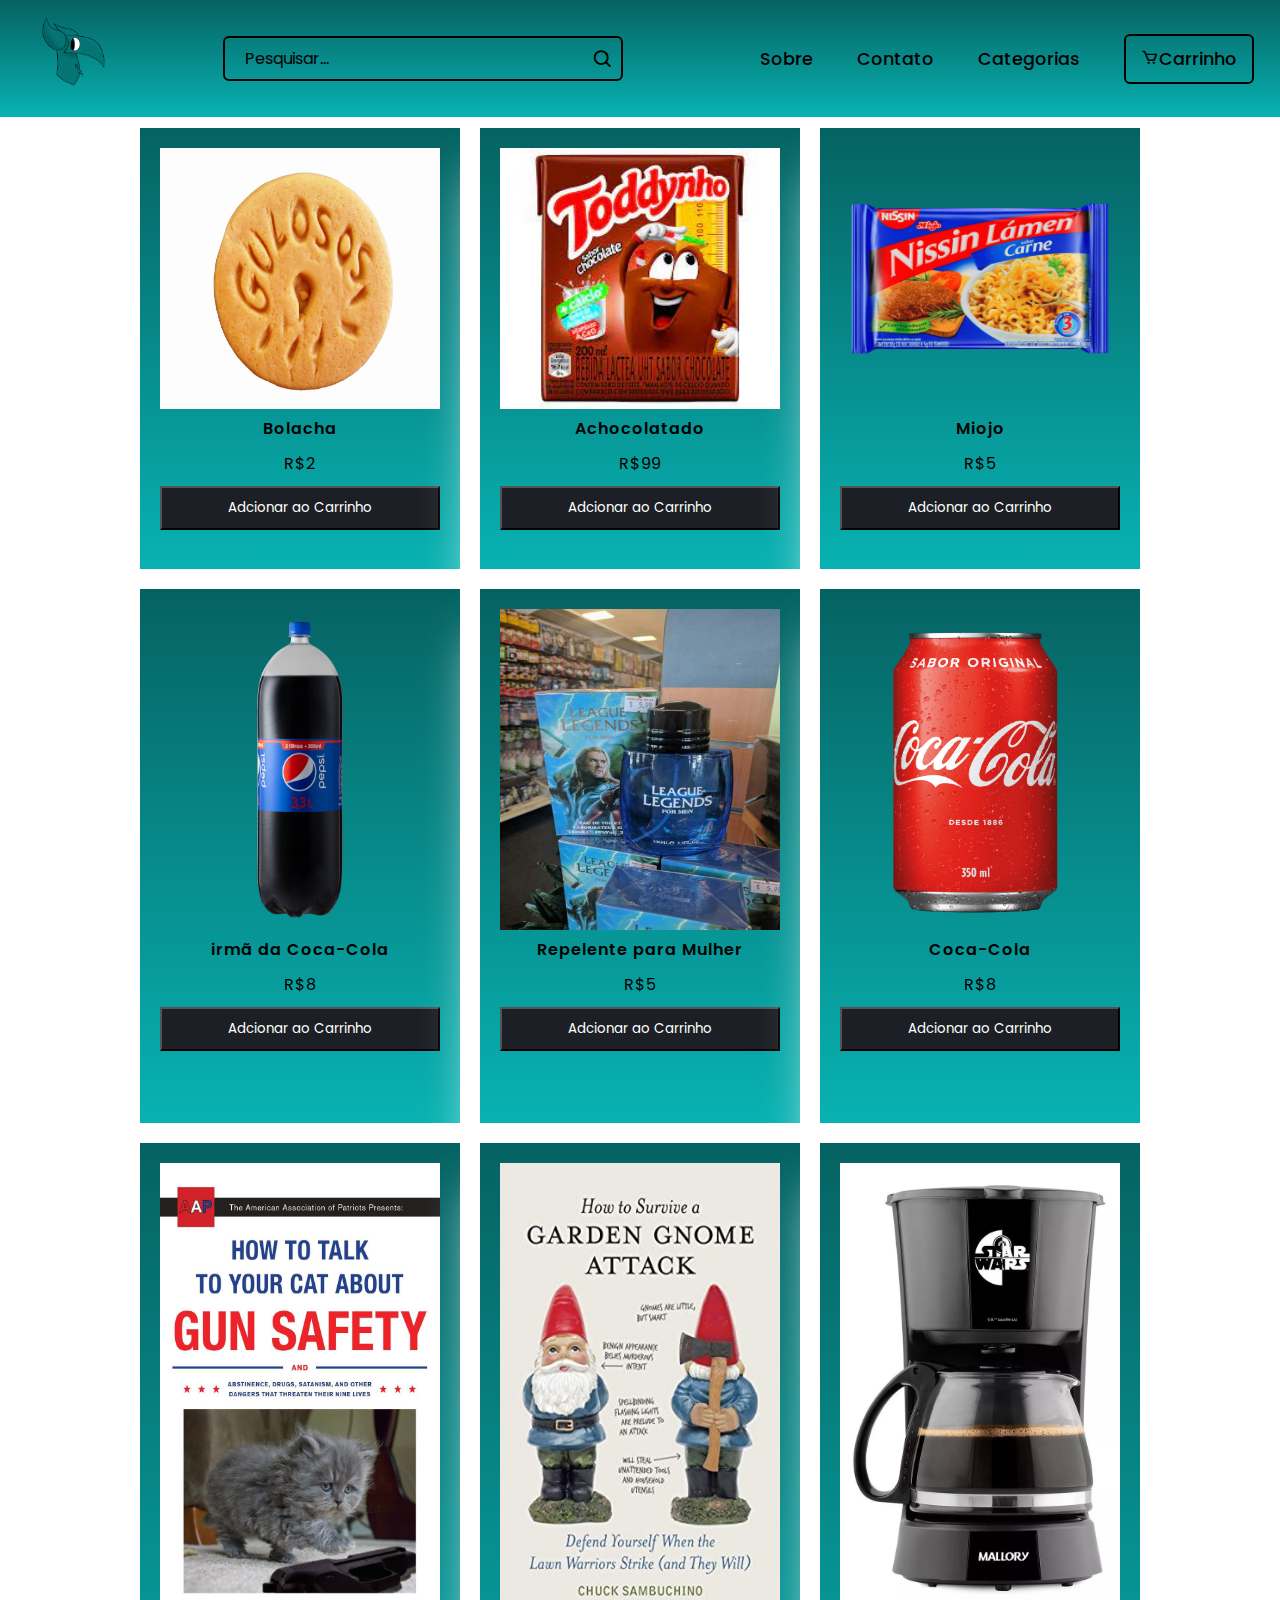
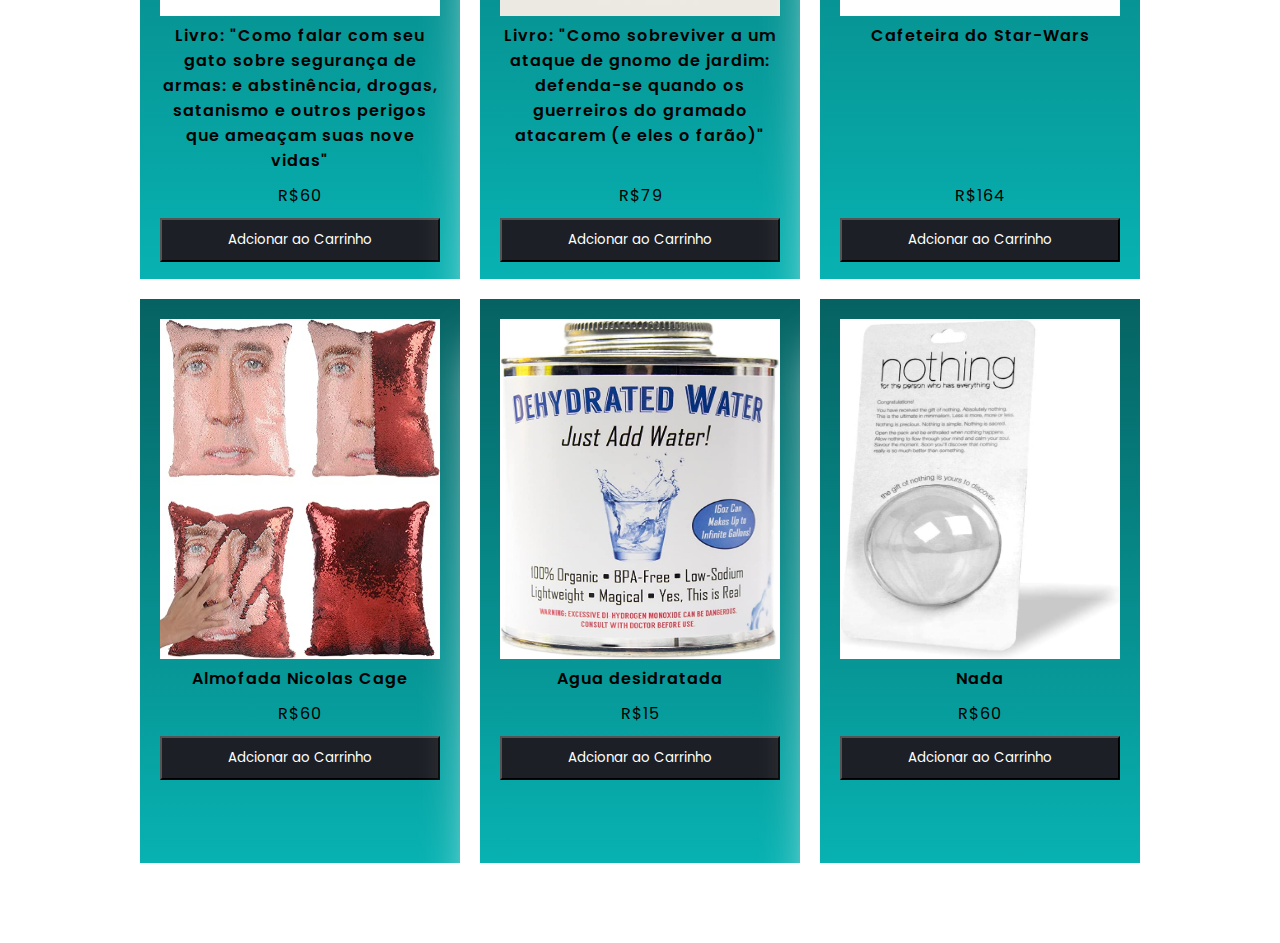
<file: index.html>
<!DOCTYPE html>
<html lang="pt-br">

<head>
    <meta charset="UTF-8">
    <meta http-equiv="X-UA-Compatible" content="IE=edge">
    <meta name="viewport" content="width=device-width, initial-scale=1.0">
    <title>Navory Shopping Machine</title>
    <link rel="stylesheet" href="style.css">
    <link rel="shortcut icon" href="Logo NSM.png" type="image/png">
    <link href='https://unpkg.com/boxicons@2.1.4/css/boxicons.min.css' rel='stylesheet'>
</head>

<body class="">
    <header class="header1">
        <a href="index.html" class="Home"><img src="Logo NSM.png" alt="NSM Logo" class="logopic"></a>
        <form action="#" class="Search-bar">
            <input type="search" placeholder="Pesquisar...">
            <button type="submit"><i class='bx bx-search'></i></button>
        </form>
        <nav class="navegador">
            <a href="Sobre/index.html">Sobre</a>
            <a href="#">Contato</a>
            <a href="#">Categorias</a>
            <button class="shopping"><i class='bx bx-cart'></i>Carrinho</button>
        </nav>
    </header>
    <div class="container">
        <div class="list">

        </div>
    </div>
    <div class="card">
        <h1>Carrinho</h1>
        <ul class="listCard">
        </ul>
        <div class="checkOut">
            <a href="https://www.mastercard.com.br/pt-br/consumidores/encontre-seu-cartao.html">
                <div><button class="pagamento">Pagamento</button></div>
            </a>
        </div>
        <div class="checkOut">
            <div class="closeShopping">Fechar</div>
            <div class="total">R$0,00</div>
        </div>

    </div>
    <script src="index.js"></script>
</body>

</html>
</file>
<file: style.css>
@import url("https://fonts.googleapis.com/css2?family=Poppins:wght@400;500;600;700&family=Press+Start+2P&display=swap");

* {
  margin: 0;
  padding: 0;
  box-sizing: border-box;
  font-family: "Poppins", sans-serif;
}

body {
  margin-top: 10%;
  grid-template-columns: repeat(auto-fill);
  overflow-x: hidden;
}

.header1 {
  position: fixed;
  top: 0;
  left: 0;
  width: 100%;
  padding: 5px 2%;
  background: linear-gradient(#066262, #08b2b2);
  display: flex;
  justify-content: space-between;
  align-items: center;
  z-index: 100;
}

.logopic {
  width: 100px;
  height: 100px;
  pointer-events: none;
}

.navegador a {
  color: black;
  position: relative;
  font-size: 1.1em;
  text-decoration: none;
  font-weight: 500;
  margin-left: 40px;
}

.navegador a::after {
  content: "";
  position: absolute;
  left: 0;
  bottom: -6px;
  width: 100%;
  height: 3px;
  background: black;
  border-radius: 5px;
  transform-origin: right;
  transform: scaleX(0);
  transition: transform 0.3s;
}

.navegador a:hover::after {
  transform: scaleX(1);
}

.Home {
  color: black;
  text-decoration: none;
}

.Home::after {
  color: black;
}

.navegador .shopping {
  height: 50px;
  width: 130px;
  background: transparent;
  border: 2px solid;
  outline: none;
  cursor: pointer;
  border-radius: 6px;
  font-size: 1.1em;
  font-weight: 500;
  margin-left: 40px;
  transition: 0.5s;
  position: relative;
}

.navegador .shopping:hover {
  background: white;
  color: black;
}

.text {
  margin-top: 8%;
  max-width: 75%;
  text-align: justify;
  background: white;
}

.text .tittletext {
  color: blue;
  font-weight: 500;
  font-size: 24px;
}

.Search-bar {
  width: 400px;
  height: 45px;
  background: transparent;
  border: 2px solid black;
  border-radius: 6px;
  display: flex;
  align-items: center;
  padding-left: 10px;
}

.Search-bar input {
  width: 100%;
  background: transparent;
  border: none;
  outline: none;
  font-size: 16px;
  color: black;
  padding-left: 10px;
}

.Search-bar input::placeholder {
  color: black;
}

.Search-bar button {
  width: 40px;
  height: 100%;
  background: transparent;
  border: none;
  outline: none;
  display: flex;
  justify-content: center;
  align-items: center;
  cursor: pointer;
}

.Search-bar button i {
  font-size: 22px;
  color: black;
}

.container {
  width: 1000px;
  margin: auto;
  transition: 0.5s;
}

.shopping {
  position: relative;
}

.shopping img {
  width: 40px;
}

.list {
  display: grid;
  grid-template-columns: repeat(3, 1fr);
  column-gap: 20px;
  row-gap: 20px;
  margin-top: 10%;
  margin-bottom: 8%;
}

.list .item {
  text-align: center;
  background: linear-gradient(#066262, #08b2b2);
  padding: 20px;
  box-shadow: 0 50px 50px white;
  letter-spacing: 1px;
}

.list .item img {
  width: 100%;
  height: 65%;
  pointer-events: none;
}

.list .item .title {
  font-weight: 600;
  pointer-events: none;
}

.list .item .price {
  margin: 10px;
  pointer-events: none;
}

.list .item button {
  background-color: #1c1f25;
  color: #fff;
  width: 100%;
  padding: 10px;
}

.card {
  margin-top: 10%;
  position: absolute;
  overflow-y: scroll;
  top: 0;
  left: 100%;
  width: 500px;
  background-color: #066262;
  min-height: 10%;
  max-height: 100vh;
  transition: 0.5s;
}

.active .card {
  left: calc(100% - 500px);
}

.active .container {
  transform: translateX(-200px);
}

.card h1 {
  color: #08b2b2;
  font-weight: 100;
  margin: 0;
  padding: 0 20px;
  height: 80px;
  display: flex;
  align-items: center;
}

.card .checkOut {
  position: sticky;
  bottom: 0;
  width: 100%;
  display: flex;
  grid-template-columns: repeat(2, 1fr);
}

.card .checkOut div {
  background-color: #08b2b2;
  width: 100%;
  height: 70px;
  display: flex;
  justify-content: center;
  align-items: center;
  font-weight: bold;
  cursor: pointer;
}

.card .checkOut a {
  background-color: #08b2b2;
  width: 100%;
  height: 70px;
  display: flex;
  justify-content: center;
  align-items: center;
  font-weight: bold;
  cursor: pointer;
  text-decoration-line: none;
}

.card .checkOut div:nth-child(1) {
  background-color: #1c1f25;
  color: #fff;
}

.listCard li {
  display: grid;
  grid-template-columns: 100px repeat(3, 1fr);
  color: #fff;
  row-gap: 10px;
  margin-top: 2%;
  border-bottom: 1px solid;
  margin-bottom: 2%;
}

.listCard li div {
  display: flex;
  justify-content: center;
  align-items: center;
}

.listCard li img {
  width: 90%;
  pointer-events: none;
}

.listCard li button {
  background-color: #fff5;
  border: none;
}

.listCard .count {
  margin: 0 10px;
}

.pagamento {
  background-color: #08b2b2;
  width: 100%;
  height: 70px;
  display: flex;
  justify-content: center;
  align-items: center;
  font-weight: bold;
  cursor: pointer;
  border: 0;
  border-top: 1px solid;
  border-bottom: 1px solid;
}
</file>
